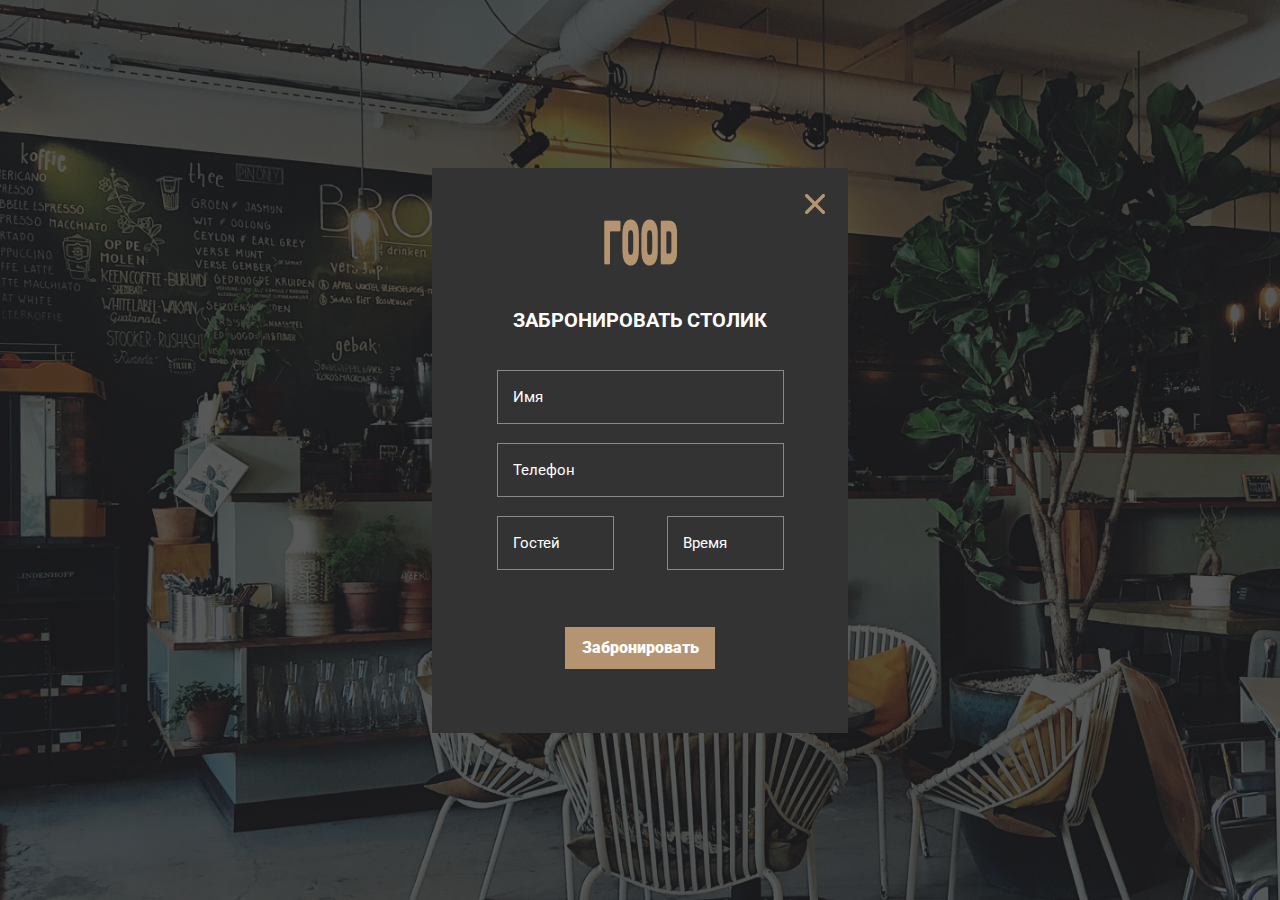
<file: html/index6.html>
<!DOCTYPE html>
<html lang="en">
<head>
    <meta charset="UTF-8">
    <meta http-equiv="X-UA-Compatible" content="IE=edge">
    <meta name="viewport" content="width=device-width, initial-scale=1.0">
    <title>Document</title>
    <link rel="stylesheet" href="/css/style5.css">
    <link rel="preconnect" href="https://fonts.googleapis.com">
    <link rel="preconnect" href="https://fonts.gstatic.com" crossorigin>
    <link href="https://fonts.googleapis.com/css2?family=Roboto:ital,wght@0,100;0,300;0,400;0,500;0,700;0,900;1,100;1,300;1,400;1,500;1,700;1,900&display=swap" rel="stylesheet">
</head>
<body>
    <div class="rectangle-30">
        <div class="black">
            <div class="box-inp">
                <div class="x-icon">
                   <a href="/html/index1.html">
                        <img src="/img/x.png" alt="">
                    </a>  
                </div>
                <div class="good">
                    <img src="/img/good.png" alt="">
                </div>
                <br><br>
                <b class="stol">
                    Забронировать столик
                </b>
                <br><br><br>
                <input type="text" class="input-1" placeholder="Имя">
                <br><br>
                <input type="text" class="input-1" placeholder="Телефон">
                <br><br>
                <div class="inputs">
                    <div class="text-1">
                        <input type="text" placeholder="Гостей" class="inputs1">
                    </div>
                    <div class="text-2">
                        <input type="text" placeholder="Время" class="inputs2">
                    </div>
                </div>
                <br><br><br>
                <button class="btn">
                    <b>
                        Забронировать
                    </b>
                </button>
            </div>
        </div>
    </div>
</body>
</html>
</file>
<file: css/style5.css>
@import url('https://fonts.googleapis.com/css2?family=Roboto:ital,wght@0,100;0,300;0,400;0,500;0,700;0,900;1,100;1,300;1,400;1,500;1,700;1,900&display=swap');

* {
    margin: 0;
    padding: 0;
    font-family: 'Roboto', sans-serif;
}

.rectangle-30 {
    background-image: url("../img/background_m.png");
    background-size: cover;
    background-repeat: no-repeat;
    width: 100%;
    height: 100vh;
}

.black {
    width: 100%;
    height: 100vh;
    background-color: rgba(0, 0, 0, 0.414); 
    justify-content: center;
    align-items: center;
    display: flex;

}

.box-inp {
    width: 416px;
    height: 540px;
    background-color: #333333;
    align-items: center;
    flex-direction: column;
    padding-top: 25px;
    text-align: center;
}

.x-icon {
    margin-left: 350px;
}



.stol {
    font-weight: 700;
    font-size: 20px;
    text-align: center;
    text-transform: uppercase;
    color: white;
}

.input-1 {
    width: 270px;
    height: 52px;
    border: 1px solid #8a8888;
    background-color: #33333300;
    font-size: 15px;
    color: white;
    padding-left: 15px;
}

.input-1::placeholder{
    color: white;
}

.inputs1 {
    width: 100px;
    height: 52px;
    border: 1px solid #8a8888;
    background-color: #33333300;
    font-size: 15px;
    color: white;
    padding-left: 15px;
}

.inputs1::placeholder{
    color: white;
}

.inputs2::placeholder{
    color: white;
}

.inputs2 {
    width: 100px;
    height: 52px;
    border: 1px solid #8a8888;
    background-color: #33333300;
    font-size: 15px;
    color: white;
    padding-left: 15px;
    margin-left: 53px;
}

.inputs {
    display: flex;
    justify-content: center;
}

.btn {
    width: 150px;
    height: 42px;
    background: #B59571;
    border: none;
    font-weight: 700;
    font-size: 16px;
    color: white;
}
</file>
